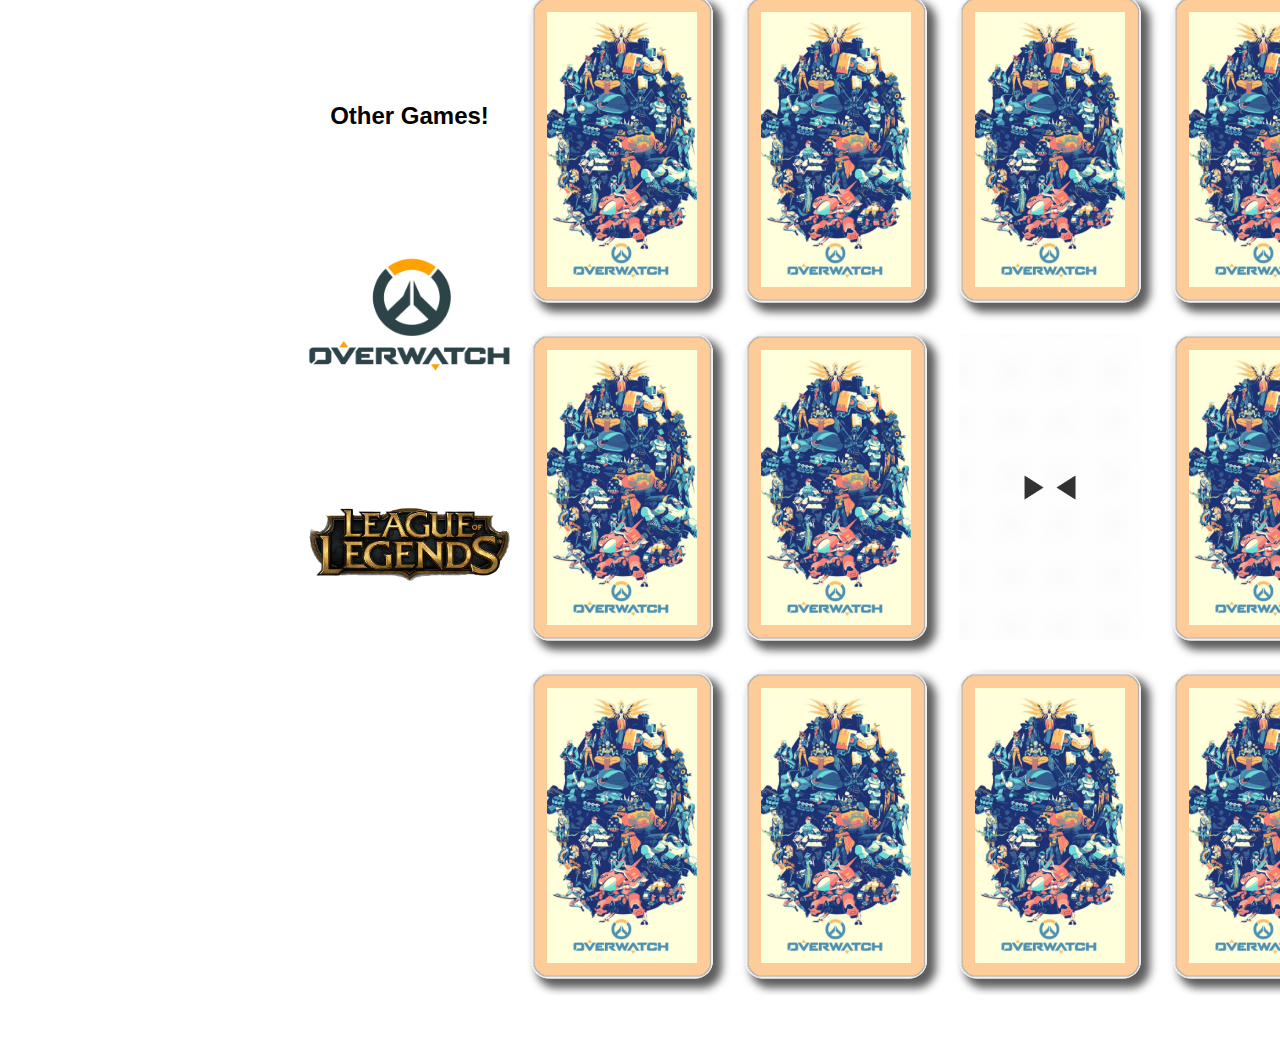
<file: index.html>
<!DOCTYPE html>
<html lang="en" class="overwatch">
<head>
    <meta charset="UTF-8">
    <meta http-equiv="X-UA-Compatible" content="IE=edge">
    <meta name="viewport" content="width=device-width, initial-scale=1.0">
    <title>Card Matcher</title>
    <link rel="stylesheet" href="style.css" >
</head>
<body onload="shuffle()">
  <header> 
  <ul>
    <li></li>
    <li class="overh2"><h2 >Other Games!</h2></li>
    <li><a href="index.html"><img src="images/Overwatch-Logo.png" alt="" class="overlogo"></a></li>
    <li><a href="league.html"><img src="images/png-clipart-league-of-legend-logo.png" alt="" class="leaguelogo"></a></li>
    <li></li>
    <li></li>
  </ul></header>
        <div class="overlay"></div>
      <section class="main">
        <section class="flex-container">
          <div class="card">
          </div>
          <div class="card">
          </div>
          <div class="card">
          </div>
          <div class="card">
          </div>
          <div class="card">
          </div>
        </section>
        <section class="flex-container">
          <div class="card">
          </div>
          <div class="card">
          </div>
          <div class="blank">
          </div>
          <div class="card">
          </div>
          <div class="card">
          </div>
        </section>
        <section class="flex-container">
          <div class="card">
          </div>
          <div class="card">
          </div>
          <div class="card">
          </div>
          <div class="card">
          </div>
          <div class="card">
          </div>
        </section>
      </section>
      <script src="main.js" type="text/javascript"></script>
</body>
</html>
</file>
<file: style.css>
/* CSS files add styling rules to your content */

*{
    box-sizing: border-box;
}
body {
    font-family: helvetica, arial, sans-serif;
    position: absolute;
    display: flex;
    top: 52%;
    left: 50%;
    transform: translate(-50%, -50%);
    width: 60vw;
}
header{
    width: 300px;
    height: 958px;
    margin-bottom: 60px;
    background: rgba(255, 255, 255, 0.041);
}
.leagueh2{
    color: white;
    text-align: center;
}
.overh2{
    color: black;
    text-align: center;
}
  
h1 {
    font-style: italic;
    color: #ee7322;
    text-align: center;
}

.main{
    perspective: 200px;
    display: block;
    margin: 23px auto 0px 0px;
}
  
.flex-container {
    display:flex;
}
  
.card{
    height: 306px;
    width: 182px;
    cursor: pointer;
    margin: 1rem;
    background-size: 100%;
    background-image: url(images/back.png);
    transition: all 0.4s ease;
    border-radius: 18px;
    box-shadow: 7px 7px 9px 2px rgb(0 0 0 / 64%);
}
.heart{
    height: 269px;
    width: 182px;
    cursor: pointer;
    margin: 1rem;
    background-size: 120%;
    background-image: url(gif/cardback2.gif);
    transition: all 0.4s ease;
    border-radius: 18px;
    box-shadow: 7px 7px 9px 2px rgb(221 181 49 / 66%);
    background-position-x: center;
    background-position-y: 69%;
}
.mind{
    height: 269px;
    width: 182px;
    cursor: pointer;
    margin: 1rem;
    background-size: 117%;
    background-image: url(gif/cardback_66.gif);
    transition: all 0.4s ease;
    border-radius: 18px;
    box-shadow: 7px 7px 9px 2px rgb(221 181 49 / 66%);
    background-position-x: center;
    background-position-y: 65%;
}
.soul{
    height: 269px;
    width: 182px;
    cursor: pointer;
    margin: 1rem;
    background-size: 128%;
    background-image: url(gif/Card_Back_Void.gif);
    transition: all 0.4s ease;
    border-radius: 18px;
    box-shadow: 7px 7px 9px 2px rgb(221 181 49 / 66%);
    background-position-x: center;
    background-position-y: 67%;
}
.blank{
    height: 306px;
    width: 182px;
    cursor: pointer;
    margin: 1rem;
    background-size: cover;
    background-repeat: no-repeat;
    background-position-x: center;
    background-image: url(gif/logo.gif);
}
.blank2{
    height: 260px;
    width: 182px;
    cursor: pointer;
    margin: 1rem;
    background-size: 228%;
    background-repeat: no-repeat;
    background-position-x: center;
    background-image: url(gif/leaguelogo.gif);
    position: relative;
}
.leaguebutton{
    position: absolute;
    top: 76%;
    height: 40px;
    left: 30%;
    width: 75px;
    font-size: 18px;
    background: gold;
    color: white;
    border-radius: 10px;
    font-family: ui-serif;
    background-image: url(images/gold.png);
    background-position: center;
    background-size: 239%;
}
.leaguebutton:hover{
    transition: all 1.5s ease;
    background-position: center;
    border: 1px solid white;
    box-shadow: 1px 1px 20px 2px rgba(255, 255, 255, 0.664);
    cursor: pointer;
}
.spy.selected{
    height: 306px;
    width: 182px;
    cursor: pointer;
    margin: 1rem;
    background-size: 100%;
    background-image: url(images/sombra.png);
    
}
.outlaw.selected{
    height: 306px;
    width: 182px;
    cursor: pointer;
    margin: 1rem;
    background-size: 100%;
    background-image: url(images/mccree.png);
}
.reaper.selected{
    height: 306px;
    width: 182px;
    cursor: pointer;
    margin: 1rem;
    background-size: 100%;
    background-image: url(images/reaper.png);
}
.healer.selected{
    height: 306px;
    width: 182px;
    cursor: pointer;
    margin: 1rem;
    background-size: 100%;
    background-image: url(images/mercy.png);
}
.monk.selected{
    height: 306px;
    width: 182px;
    cursor: pointer;
    margin: 1rem;
    background-size: 100%;
    background-image: url(images/zen.png);
}
.pilot.selected{
    height: 306px;
    width: 182px;
    cursor: pointer;
    margin: 1rem;
    background-size: 100%;
    background-image: url(images/pharah.png);
}
.archer.selected{
    height: 306px;
    width: 182px;
    cursor: pointer;
    margin: 1rem;
    background-size: 100%;
    background-image: url(images/hanzo.png);
}
.huntress.selected{
    height: 306px;
    width: 182px;
    cursor: pointer;
    margin: 1rem;
    background-size: 100%;
    background-image: url(images/widow.png);
}
.assassin.selected{
    height: 306px;
    width: 182px;
    cursor: pointer;
    margin: 1rem;
    background-size: 100%;
    background-image: url(images/genji.png);
}
.protector.selected{
    height: 306px;
    width: 182px;
    cursor: pointer;
    margin: 1rem;
    background-size: 100%;
    background-image: url(images/orisa.png);
}
.mountain.selected{
    height: 306px;
    width: 182px;
    cursor: pointer;
    margin: 1rem;
    background-size: 100%;
    background-image: url(images/rein.png);
}
.lux.selected{
    height: 269px;
    width: 182px;
    cursor: pointer;
    margin: 1rem;
    background-size: 104%;
    background-repeat: no-repeat;
    background-image: url(gif/lux.gif);
}
.pyke.selected{
    height: 269px;
    width: 182px;
    cursor: pointer;
    margin: 1rem;
    background-size: 104%;
    background-repeat: no-repeat;
    background-image: url(gif/Pyke.gif);
}
.thresh.selected{
    height: 269px;
    width: 182px;
    cursor: pointer;
    margin: 1rem;
    background-size: 104%;
    background-repeat: no-repeat;
    background-image: url(gif/thresh.gif);
}
.udyr.selected{
    height: 269px;
    width: 182px;
    cursor: pointer;
    margin: 1rem;
    background-size: 104%;
    background-repeat: no-repeat;
    background-image: url(gif/udyr.gif);
}
.irelia.selected{
    height: 269px;
    width: 182px;
    cursor: pointer;
    margin: 1rem;
    background-size: 104%;
    background-repeat: no-repeat;
    background-image: url(gif/irelia.gif);
}
.ekko.selected{
    height: 269px;
    width: 182px;
    cursor: pointer;
    margin: 1rem;
    background-size: 104%;
    background-repeat: no-repeat;
    background-image: url(gif/ekko.gif);
}
.ezreal.selected{
    height: 269px;
    width: 182px;
    cursor: pointer;
    margin: 1rem;
    background-size: 104%;
    background-repeat: no-repeat;
    background-image: url(gif/ezreal.gif);
}
ul{
    list-style: none;
    height: 100%;
    position: relative;
    display: grid;

}
.overlogo{
    width: 203px;
    display: block;
    margin: auto;
}
.leaguelogo{
    width: 211px;
    display: block;
    margin: auto;
}
.overlogo:hover{
    border: 1px solid white;
    box-shadow: 1px 1px 20px 2px rgba(255, 255, 255, 0.664);
    transition: all 0.8s ease;
}

.leaguelogo:hover{
    border: 1px solid white;
    box-shadow: 1px 1px 20px 2px rgba(255, 255, 255, 0.664);
    transition: all 0.8s ease;
}
</file>
